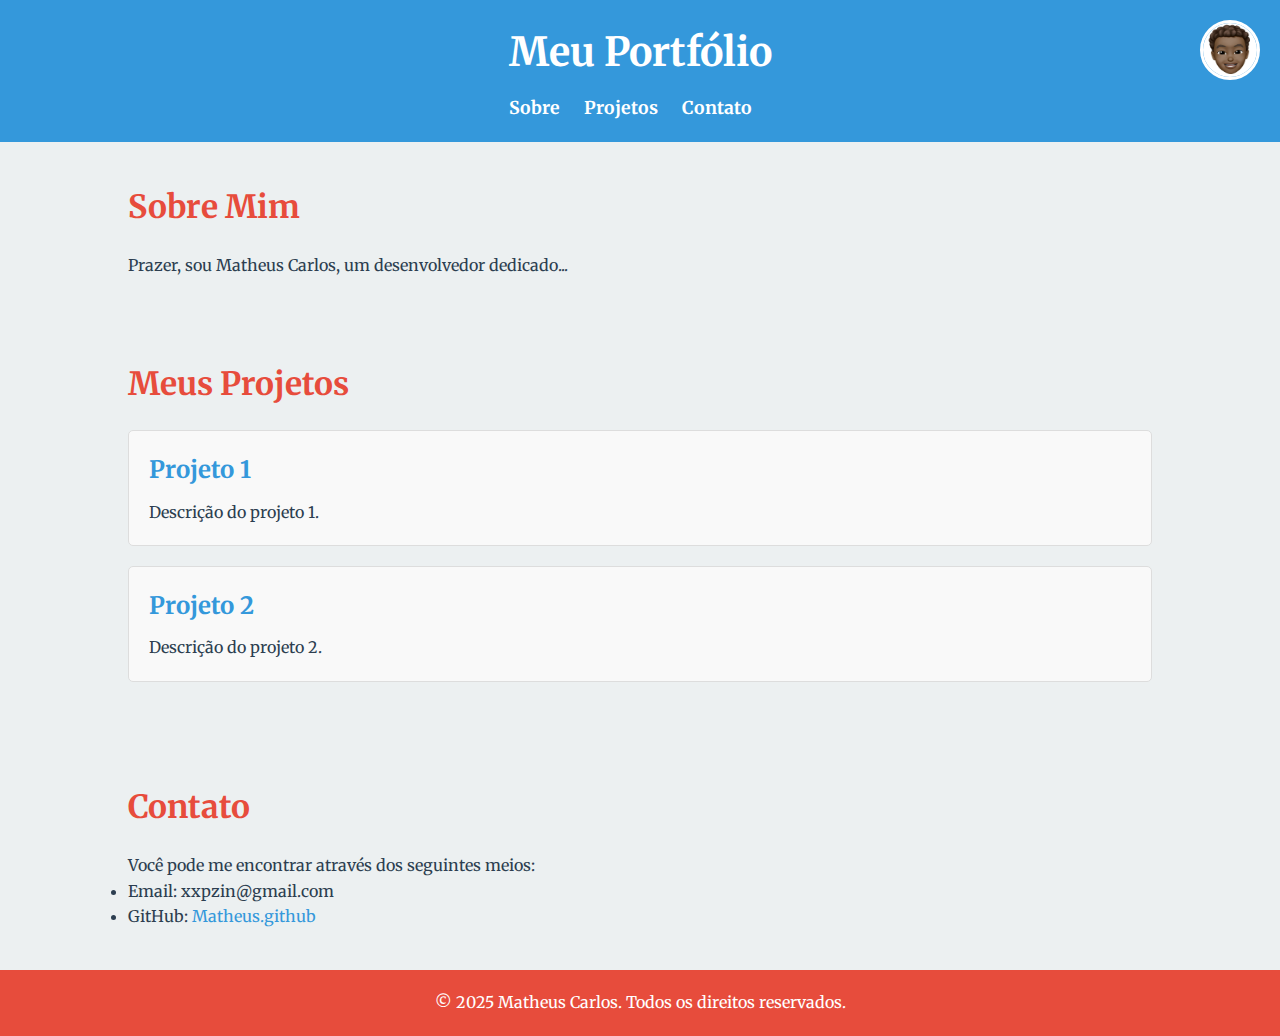
<file: index.html>
<!DOCTYPE html>
<html lang="pt-BR">
<head>
    <meta charset="UTF-8">
    <meta name="viewport" content="width=device-width, initial-scale=1.0">
    <meta name="description" content="Portfólio de Matheus Carlos, desenvolvedor front-end e backend.">
    <title>Portfólio Pessoal</title>
   
  <link rel="stylesheet" href="styles.css">

   
    <link href="https://fonts.googleapis.com/css2?family=Merriweather:wght@400;700&display=swap" rel="stylesheet">
</head>
<body>
    <header>
        <div class="container">
            <h1>Meu Portfólio</h1>
           
            <img src="5475c46a3326cc0f9af43b0a92a9bd6d.jpg" alt="Foto de perfil de Matheus Carlos" class="foto-perfil"> <!-- Caminho da imagem -->
            <nav>
                <ul>
                    <li><a href="#sobre">Sobre</a></li>
                    <li><a href="#projetos">Projetos</a></li>
                    <li><a href="#contato">Contato</a></li>
                </ul>
            </nav>
        </div>
    </header>

    <section id="sobre">
        <div class="container">
            <h2>Sobre Mim</h2>
            <p>Prazer, sou Matheus Carlos, um desenvolvedor dedicado...</p>
        </div>
    </section>

    <section id="projetos">
        <div class="container">
            <h2>Meus Projetos</h2>
            <div class="projeto">
                <h3>Projeto 1</h3>
                <p>Descrição do projeto 1.</p>
            </div>
            <div class="projeto">
                <h3>Projeto 2</h3>
                <p>Descrição do projeto 2.</p>
            </div>
        </div>
    </section>

    <section id="contato">
        <div class="container">
            <h2>Contato</h2>
            <p>Você pode me encontrar através dos seguintes meios:</p>
            <ul>
                <li>Email: xxpzin@gmail.com</li>
                <li>GitHub: <a href="https://github.com/theuvzx7" target="_blank">Matheus.github</a></li>
            </ul>
        </div>
    </section>

    <footer>
        <div class="container">
            <p>&copy; 2025 Matheus Carlos. Todos os direitos reservados.</p>
        </div>
    </footer>
</body>
</html>
</file>
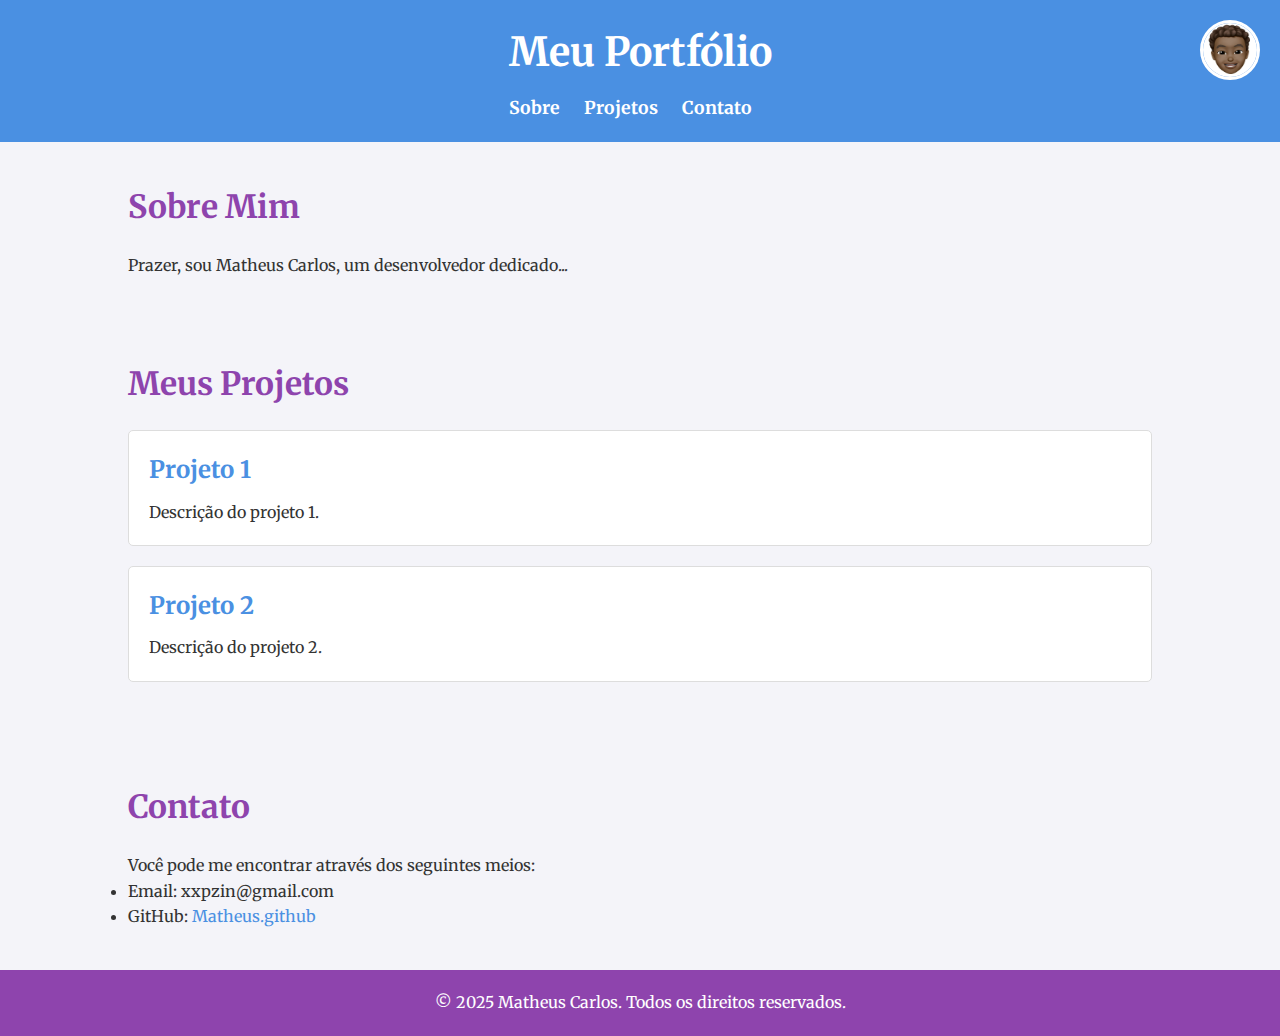
<file: html.html>
<!DOCTYPE html>
<html lang="pt-BR">
<head>
    <meta charset="UTF-8">
    <meta name="viewport" content="width=device-width, initial-scale=1.0">
    <meta name="description" content="Portfólio de Matheus Carlos, desenvolvedor front-end e backend.">
    <title>Portfólio Pessoal</title>
    <!-- Conectando o arquivo CSS externo -->
   <link rel="stylesheet" href="css.css"> <!-- A pasta "css.css" está no mesmo diretório que o HTML -->

    <!-- Link para o Google Fonts (fonte Merriweather) -->
    <link href="https://fonts.googleapis.com/css2?family=Merriweather:wght@400;700&display=swap" rel="stylesheet">
</head>
<body>
    <header>
        <div class="container">
            <h1>Meu Portfólio</h1>
            <!-- Imagem no canto superior direito -->
            <img src="5475c46a3326cc0f9af43b0a92a9bd6d.jpg" alt="Foto de perfil de Matheus Carlos" class="foto-perfil"> <!-- Caminho da imagem -->
            <nav>
                <ul>
                    <li><a href="#sobre">Sobre</a></li>
                    <li><a href="#projetos">Projetos</a></li>
                    <li><a href="#contato">Contato</a></li>
                </ul>
            </nav>
        </div>
    </header>

    <section id="sobre">
        <div class="container">
            <h2>Sobre Mim</h2>
            <p>Prazer, sou Matheus Carlos, um desenvolvedor dedicado...</p>
        </div>
    </section>

    <section id="projetos">
        <div class="container">
            <h2>Meus Projetos</h2>
            <div class="projeto">
                <h3>Projeto 1</h3>
                <p>Descrição do projeto 1.</p>
            </div>
            <div class="projeto">
                <h3>Projeto 2</h3>
                <p>Descrição do projeto 2.</p>
            </div>
        </div>
    </section>

    <section id="contato">
        <div class="container">
            <h2>Contato</h2>
            <p>Você pode me encontrar através dos seguintes meios:</p>
            <ul>
                <li>Email: xxpzin@gmail.com</li>
                <li>GitHub: <a href="https://github.com/theuvzx7" target="_blank">Matheus.github</a></li>
            </ul>
        </div>
    </section>

    <footer>
        <div class="container">
            <p>&copy; 2025 Matheus Carlos. Todos os direitos reservados.</p>
        </div>
    </footer>
</body>
</html>
</file>
<file: styles.css>
:root {
    --cor-primaria: #3498db;
    --cor-secundaria: #e74c3c;
    --cor-fundo: #ecf0f1;
    --cor-texto: #2c3e50;
}

* {
    margin: 0;
    padding: 0;
    box-sizing: border-box;
}

body {
    font-family: 'Merriweather', serif;
    background-color: var(--cor-fundo);
    color: var(--cor-texto);
    line-height: 1.6;
    font-size: 1rem; /* Tamanho de fonte ajustado para melhor leitura */
}

.container {
    width: 80%;
    margin: 0 auto;
}

header {
    background-color: var(--cor-primaria);
    padding: 20px 0;
    color: white; /* O texto do cabeçalho será branco, garantindo contraste com o fundo azul */
    text-align: center;
    position: relative;
}

header h1 {
    margin-bottom: 10px;
    font-size: 2.5rem;
}

nav ul {
    list-style: none;
}

nav ul li {
    display: inline;
    margin-right: 20px;
}

nav ul li a {
    color: white; /* Cor do link em branco */
    text-decoration: none;
    font-weight: bold;
    font-size: 1.1rem;
    transition: color 0.3s ease, text-decoration 0.3s ease;
}

nav ul li a:hover {
    text-decoration: underline;
    color: var(--cor-secundaria); /* Cor do link ao passar o mouse */
}

.foto-perfil {
    position: absolute;
    top: 20px;
    right: 20px;
    width: 60px;
    height: 60px;
    border-radius: 50%;
    border: 3px solid white;
}

section {
    padding: 40px 0;
    color: var(--cor-texto); /* Garante que o texto seja escuro nas seções */
}

section h2 {
    color: var(--cor-secundaria);
    margin-bottom: 20px;
    font-size: 2rem;
    font-weight: 700;
}

.projeto {
    background-color: #f9f9f9; /* Fundo mais suave para as seções de projeto */
    color: var(--cor-texto); /* Garante que o texto seja escuro nas seções de projeto */
    border: 1px solid #ddd;
    padding: 20px;
    margin-bottom: 20px;
    border-radius: 5px;
    transition: transform 0.3s ease, box-shadow 0.3s ease;
}

.projeto h3 {
    color: var(--cor-primaria);
    margin-bottom: 10px;
    font-size: 1.5rem;
}

.projeto p {
    font-size: 1rem;
}

.projeto:hover {
    transform: translateY(-5px);
    box-shadow: 0 4px 10px rgba(0, 0, 0, 0.1);
}

footer {
    background-color: var(--cor-secundaria);
    color: white;
    text-align: center;
    padding: 20px 0;
}

footer p {
    margin: 0;
}

a {
    color: var(--cor-primaria); /* Cor do link */
    text-decoration: none;
    transition: color 0.3s ease;
}

a:hover {
    text-decoration: underline;
    color: var(--cor-secundaria);
}

@media (max-width: 768px) {
    .container {
        width: 90%;
    }

    header h1 {
        font-size: 2rem;
    }

    nav ul li {
        display: block;
        margin-bottom: 10px;
    }

    .foto-perfil {
        width: 50px;
        height: 50px;
    }

    section {
        padding: 20px 0;
    }
}
</file>
<file: css.css>
/* Definindo a paleta de cores */
:root {
    --cor-primaria: #4a90e2; /* Azul */
    --cor-secundaria: #8e44ad; /* Roxo */
    --cor-fundo: #f4f4f9;
    --cor-texto: #333;
}

/* Resetando margens e paddings */
* {
    margin: 0;
    padding: 0;
    box-sizing: border-box;
}

body {
    font-family: 'Merriweather', serif; /* Aplicando a fonte Merriweather */
    background-color: var(--cor-fundo);
    color: var(--cor-texto);
    line-height: 1.6;
}

.container {
    width: 80%;
    margin: 0 auto;
}

/* Cabeçalho */
header {
    background-color: var(--cor-primaria);
    padding: 20px 0;
    color: white;
    text-align: center;
    position: relative; /* Permite o posicionamento da imagem dentro do cabeçalho */
}

header h1 {
    margin-bottom: 10px;
    font-size: 2.5rem; /* Tamanho maior para o título */
}

nav ul {
    list-style: none;
}

nav ul li {
    display: inline;
    margin-right: 20px;
}

nav ul li a {
    color: white;
    text-decoration: none;
    font-weight: bold;
    font-size: 1.1rem; /* Um pouco maior que o padrão */
    transition: color 0.3s ease, text-decoration 0.3s ease; /* Transição suave */
}

nav ul li a:hover {
    text-decoration: underline;
    color: var(--cor-secundaria); /* Altera a cor no hover */
}

/* Estilo para a imagem no cabeçalho */
.foto-perfil {
    position: absolute; /* Posicionamento absoluto dentro do cabeçalho */
    top: 20px; /* Distância do topo */
    right: 20px; /* Distância da borda direita */
    width: 60px; /* Tamanho da imagem */
    height: 60px; /* Tamanho da imagem */
    border-radius: 50%; /* Deixa a imagem redonda */
    border: 3px solid white; /* Borda branca ao redor da imagem */
}

/* Seções */
section {
    padding: 40px 0;
}

section h2 {
    color: var(--cor-secundaria);
    margin-bottom: 20px;
    font-size: 2rem; /* Tamanho maior para o subtítulo */
    font-weight: 700; /* Mais negrito para o subtítulo */
}

.projeto {
    background-color: white;
    border: 1px solid #ddd;
    padding: 20px;
    margin-bottom: 20px;
    border-radius: 5px;
    transition: transform 0.3s ease, box-shadow 0.3s ease; /* Transição suave */
}

.projeto h3 {
    color: var(--cor-primaria);
    margin-bottom: 10px;
    font-size: 1.5rem;
}

.projeto p {
    font-size: 1rem;
}

/* Efeito de hover nos projetos */
.projeto:hover {
    transform: translateY(-5px); /* Sobe o projeto um pouco */
    box-shadow: 0 4px 10px rgba(0, 0, 0, 0.1); /* Sombra suave ao passar o mouse */
}

/* Rodapé */
footer {
    background-color: var(--cor-secundaria);
    color: white;
    text-align: center;
    padding: 20px 0;
}

footer p {
    margin: 0;
}

a {
    color: var(--cor-primaria);
    text-decoration: none;
    transition: color 0.3s ease; /* Transição suave */
}

a:hover {
    text-decoration: underline;
    color: var(--cor-secundaria); /* Altera a cor no hover */
}

/* Responsividade */
@media (max-width: 768px) {
    .container {
        width: 90%; /* Aumenta a largura do container em telas menores */
    }

    header h1 {
        font-size: 2rem; /* Reduz o tamanho da fonte do título em telas menores */
    }

    nav ul li {
        display: block; /* Coloca os links em bloco, um abaixo do outro */
        margin-bottom: 10px;
    }

    .foto-perfil {
        width: 50px; /* Reduz o tamanho da imagem em telas pequenas */
        height: 50px;
    }

    section {
        padding: 20px 0; /* Reduz o padding em telas pequenas */
    }
}
</file>
